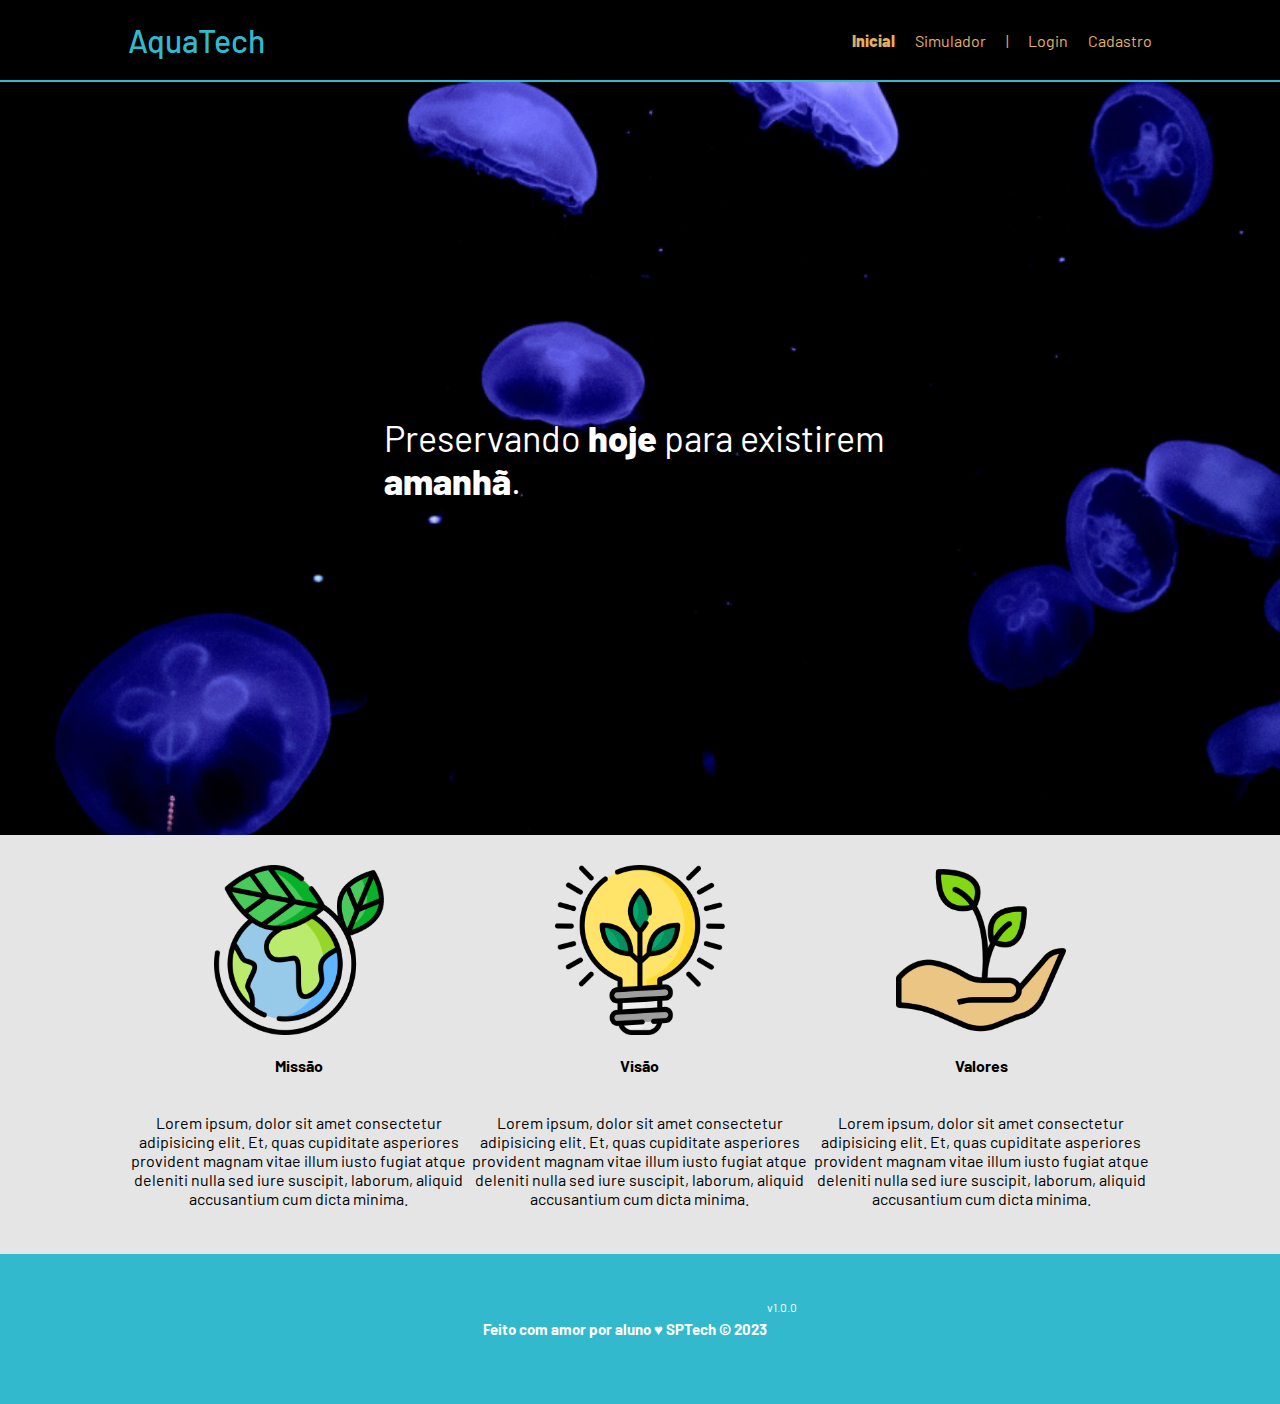
<file: public/index.html>
<!DOCTYPE html>
<html lang="en">

<head>
    <meta charset="UTF-8">
    <meta http-equiv="X-UA-Compatible" content="IE=edge">
    <meta name="viewport" content="width=device-width, initial-scale=1.0">

    <title>AquaTech | Página Inicial</title>

    <script src="./js/sessao.js"></script>

    <link rel="stylesheet" href="./css/estilo.css">
    <link rel="icon" href="./assets/icon/favicon2.ico">
    <link rel="preconnect" href="https://fonts.gstatic.com">
</head>

<body>
    <div class="header">
      <div class="container">
        <h1 class="titulo">AquaTech</h1>
        <ul class="navbar">
          <li class="agora">
            <a href="#">Inicial</a>
          </li>
          <li>
            <a href="simulador.html">Simulador</a>
          </li>
          <li>|</li>
          <li>
            <a href="login.html">Login</a>
          </li>
          <li>
            <a href="cadastro.html">Cadastro</a>
          </li>
        </ul>
      </div>
    </div>
  
    <div class="banner">
      <div class="container">
        <p>Preservando <span>hoje</span> para existirem <span>amanhã</span>.</p>
      </div>
    </div>
  
    <div class="social">
      <div class="container">
        <div class="boxes">
          <div class="box">
            <img src="assets/imgs/planet-earth_color.png">
            <h4>Missão</h4>
            <p>Lorem ipsum, dolor sit amet consectetur adipisicing elit. Et, quas cupiditate asperiores provident magnam
              vitae illum iusto fugiat atque deleniti nulla sed iure suscipit, laborum, aliquid accusantium cum dicta
              minima.</p>
          </div>
          <div class="box">
            <img src="assets/imgs/lightbulb_color.png">
            <h4>Visão</h4>
            <p>Lorem ipsum, dolor sit amet consectetur adipisicing elit. Et, quas cupiditate asperiores provident magnam
              vitae illum iusto fugiat atque deleniti nulla sed iure suscipit, laborum, aliquid accusantium cum dicta
              minima.</p>
          </div>
          <div class="box">
            <img src="assets/imgs/growth_color.png">
            <h4>Valores</h4>
            <p>Lorem ipsum, dolor sit amet consectetur adipisicing elit. Et, quas cupiditate asperiores provident magnam
              vitae illum iusto fugiat atque deleniti nulla sed iure suscipit, laborum, aliquid accusantium cum dicta
              minima.</p>
          </div>
        </div>
      </div>
    </div>
  
    <div class="footer">
      <div class="container">
        <h4>Feito com amor por aluno &hearts; SPTech &copy; 2023</h4>
        <span class="version">v1.0.0</span>
      </div>
    </div>
  </body>

</html>
</file>
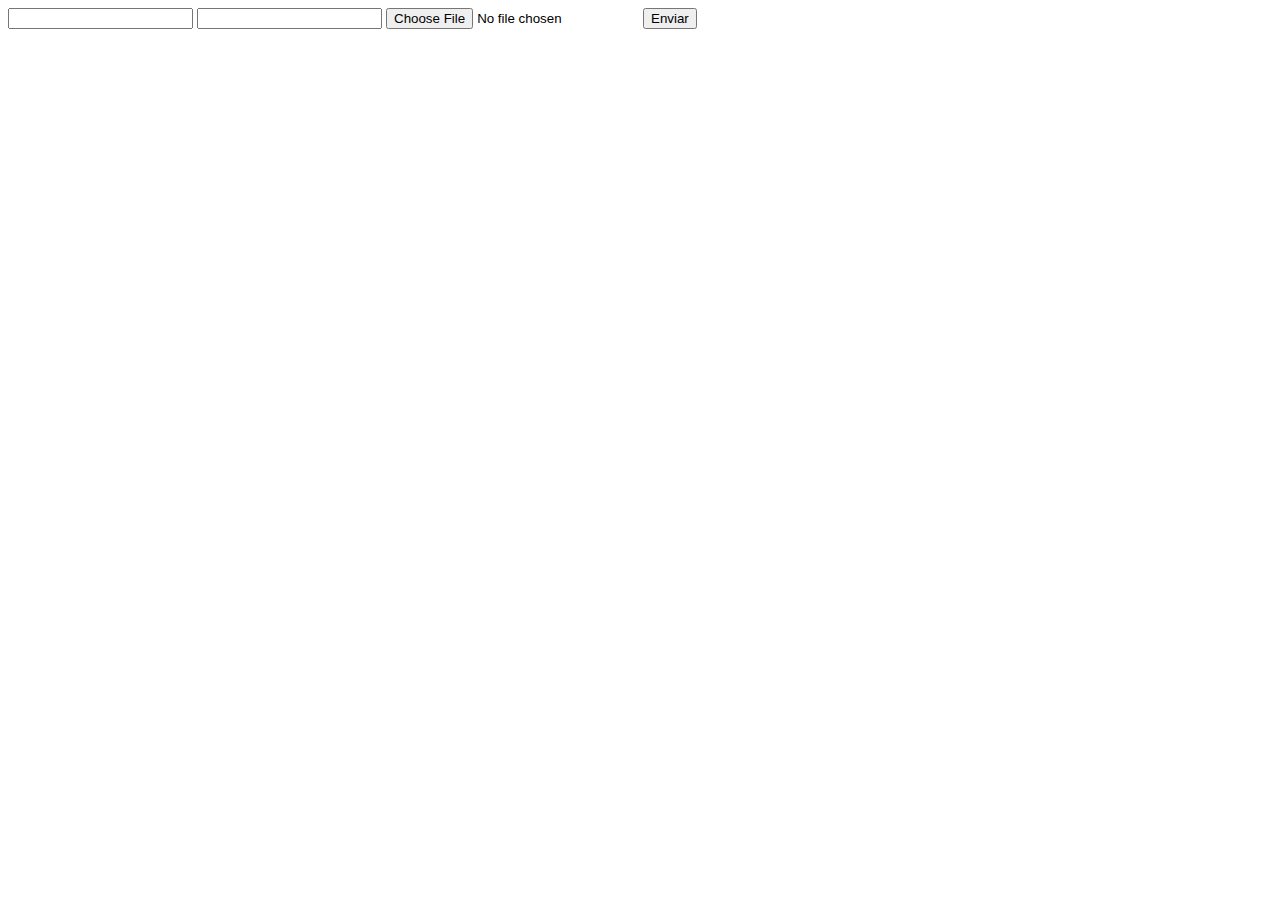
<file: DOCUMENTOS_DE_APOIO/exemplo_de_upload_de_arquivo/public/index.html>
<!DOCTYPE html>
<html lang="en">

<head>
  <meta charset="UTF-8">
  <meta http-equiv="X-UA-Compatible" content="IE=edge">
  <meta name="viewport" content="width=device-width, initial-scale=1.0">
  <title>Upload</title>
</head>

<body>

  <div>
    <input name="nome" id="nome" type="text" />
    <input name="email" id="email" type="url" />
    <input name="foto" id="foto" type="file" />
    <button onclick="enviar()">Enviar</button>
  </div>

  <div id="container"></div>
</body>

</html>

<script>
  function enviar() {
    const formData = new FormData();
    formData.append('foto', foto.files[0])
    formData.append('nome', nome.value)
    formData.append('email', email.value)

    fetch("/usuarios/cadastro", {
      method: "POST",
      body: formData
    })
      .then(res => {
        window.location = "./perfil.html"
      })
      .catch(err => {
        console.log(err);
      })
  }
</script>
</file>
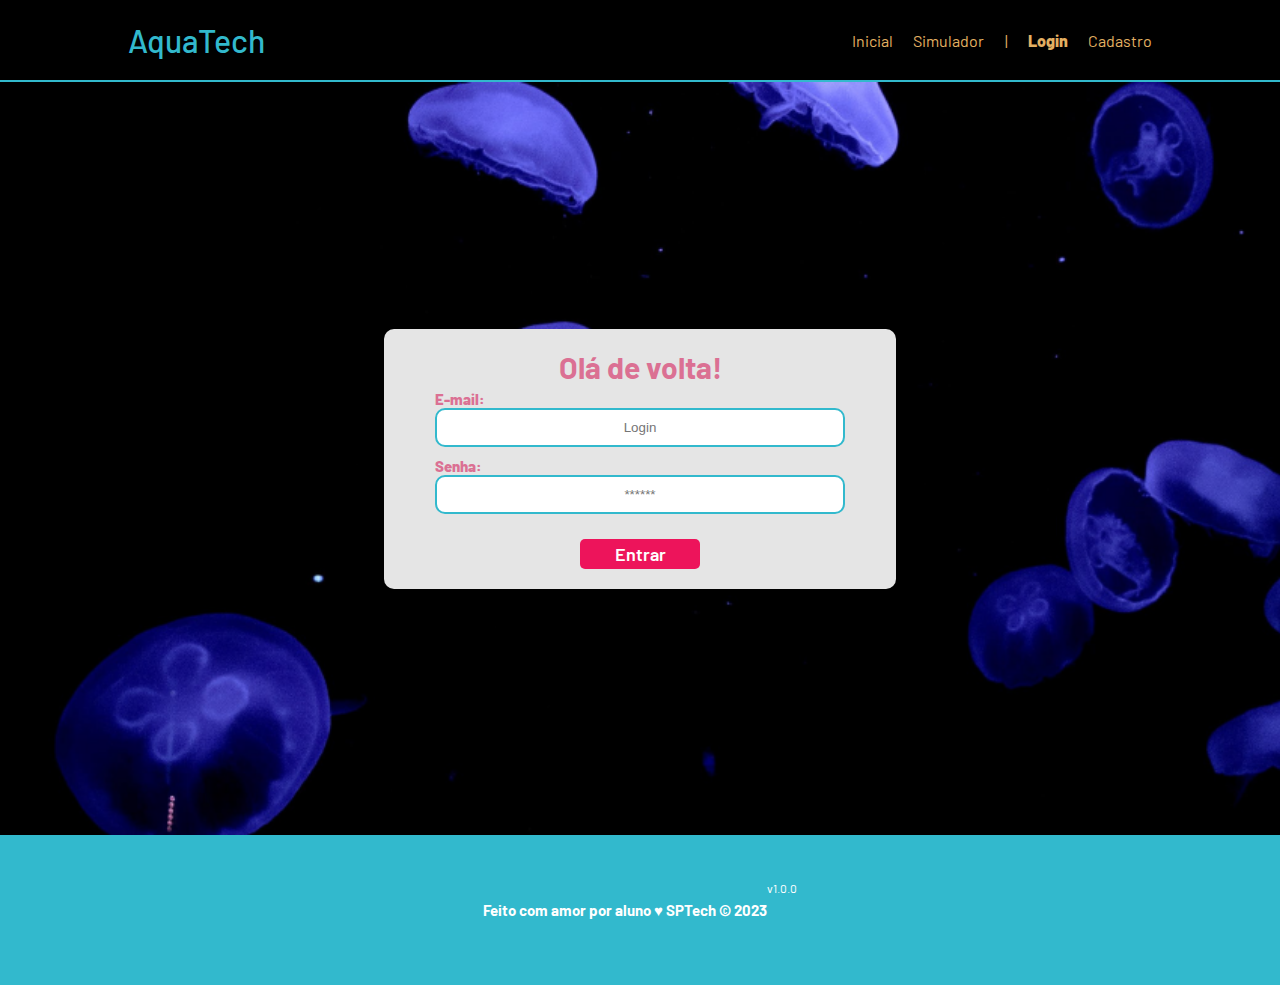
<file: public/login.html>
<!DOCTYPE html>
<html lang="pt-br">

<head>
    <meta charset="UTF-8">
    <meta http-equiv="X-UA-Compatible" content="IE=edge">
    <meta name="viewport" content="width=device-width, initial-scale=1.0">

    <title>AquaTech | Login</title>

    <script src="./js/sessao.js"></script>

    <link rel="stylesheet" href="./css/estilo.css">
    <link rel="icon" href="./assets/icon/favicon2.ico">
    <link rel="preconnect" href="https://fonts.gstatic.com">
</head>

<body>

    <!--Header-->

    <div class="header">
        <div class="container">
            <h1 class="titulo">AquaTech</h1>
            <ul class="navbar">
                <li>
                    <a href="index.html">Inicial</a>
                </li>
                <li>
                    <a href="simulador.html">Simulador</a>
                </li>
                <li>|</li>
                <li class="agora">
                    <a href="#">Login</a>
                </li>
                <li>
                    <a href="cadastro.html">Cadastro</a>
                </li>
            </ul>
        </div>
    </div>


    <div class="login">
        <div class="alerta_erro">
            <div class="card_erro" id="cardErro">
                <span id="mensagem_erro"></span>
            </div>
        </div>
        <div class="container">
            <div class="card card-login">
                <h2>Olá de volta!</h2>
                <div class="formulario">
                    <div class="campo">
                        <span>E-mail:</span>
                        <input id="email_input" type="text" placeholder="Login">
                    </div>
                    <div class="campo">
                        <span>Senha:</span>
                        <input id="senha_input" type="password" placeholder="******">
                    </div>
                    <button class="botao" onclick="entrar()">Entrar</button>
                </div>

                <div id="div_aguardar" class="loading-div">
                    <img src="./assets/circle-loading.gif" id="loading-gif">
                </div>

                <div id="div_erros_login"></div>
            </div>
        </div>
    </div>

    <!--footer inicio-->
    <div class="footer">
        <div class="container">
            <h4>Feito com amor por aluno &hearts; SPTech &copy; 2023</h4>
            <span class="version">v1.0.0</span>
        </div>
    </div>
    <!--footer fim-->

</body>

</html>

<script>


    function entrar() {
        aguardar();

        var emailVar = email_input.value;
        var senhaVar = senha_input.value;

        if (emailVar == "" || senhaVar == "") {
            cardErro.style.display = "block"
            mensagem_erro.innerHTML = "(Mensagem de erro para todos os campos em branco)";
            finalizarAguardar();
            return false;
        }
        else {
            setInterval(sumirMensagem, 5000)
        }

        console.log("FORM LOGIN: ", emailVar);
        console.log("FORM SENHA: ", senhaVar);

        fetch("/usuarios/autenticar", {
            method: "POST",
            headers: {
                "Content-Type": "application/json"
            },
            body: JSON.stringify({
                emailServer: emailVar,
                senhaServer: senhaVar
            })
        }).then(function (resposta) {
            console.log("ESTOU NO THEN DO entrar()!")

            if (resposta.ok) {
                console.log(resposta);

                resposta.json().then(json => {
                    console.log(json);
                    console.log(JSON.stringify(json));
                    sessionStorage.EMAIL_USUARIO = json.email;
                    sessionStorage.NOME_USUARIO = json.nome;
                    sessionStorage.ID_USUARIO = json.id;
                    sessionStorage.AQUARIOS = JSON.stringify(json.aquarios)

                    setTimeout(function () {
                        window.location = "./dashboard/cards.html";
                    }, 1000); // apenas para exibir o loading

                });

            } else {

                console.log("Houve um erro ao tentar realizar o login!");

                resposta.text().then(texto => {
                    console.error(texto);
                    finalizarAguardar(texto);
                });
            }

        }).catch(function (erro) {
            console.log(erro);
        })

        return false;
    }

    function sumirMensagem() {
        cardErro.style.display = "none"
    }

</script>
</file>
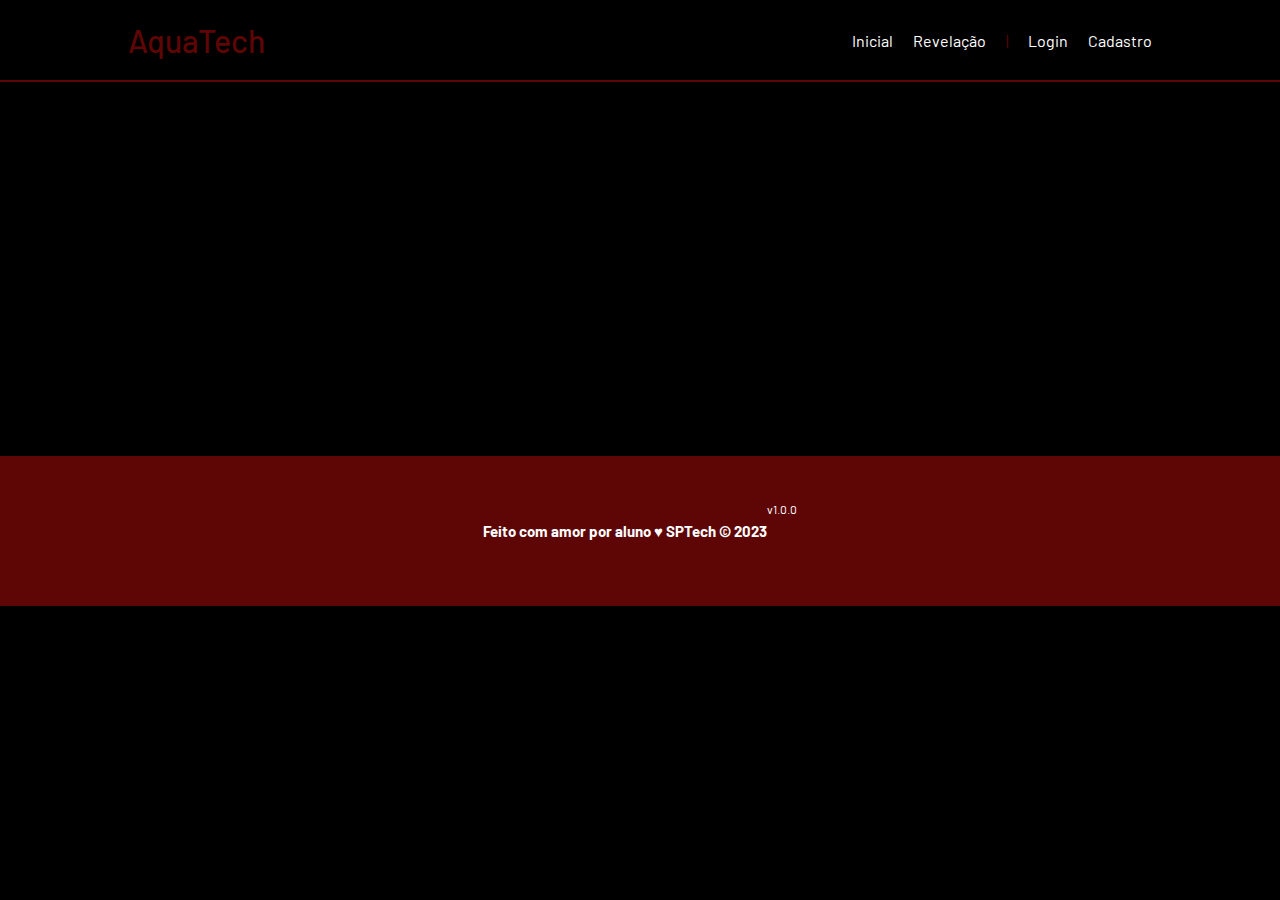
<file: public/revelacao.html>
<!DOCTYPE html>
<html lang="pt-br">

<head>
    <meta charset="UTF-8">
    <meta http-equiv="X-UA-Compatible" content="IE=edge">
    <meta name="viewport" content="width=device-width, initial-scale=1.0">

    <title>AquaTech | Revelação</title>

    <script src="./js/sessao.js"></script>

    <link rel="stylesheet" href="./css/revelacao.css">
    <link rel="icon" href="./assets/icon/ícone .png">
    <link rel="preconnect" href="https://fonts.gstatic.com">
</head>

<body>

    <!--header inicio-->
    <div class="header">
        <div class="container">
            <h1 class="titulo">AquaTech</h1>
            <ul class="navbar">
                <li>
                    <a href="./index.html">Inicial</a>
                </li>
                <li>
                    <a href="agora">Revelação</a>
                </li>
                <li>|</li>
                <li>
                    <a href="./login.html">Login</a>
                </li>
                <li>
                    <a href="./login.html">Cadastro</a>
                </li>
            </ul>
        </div>
    </div>


    <!-- simulador inicio -->
    <div class="simulador">
        <div class="container">
            <h2>Simulador</h2>
            <p>Lorem ipsum, dolor sit amet consectetur adipisicing elit. Accusantium tempora architecto sint fugit
                dolorum? Ipsum laborum magnam similique labore, voluptate amet reprehenderit rem ab blanditiis quisquam
                laboriosam eaque alias. Reiciendis. Lorem ipsum, dolor sit amet consectetur adipisicing elit.
                Accusantium tempora architecto sint fugit dolorum? Ipsum laborum magnam similique labore, voluptate amet
                reprehenderit rem ab blanditiis quisquam laboriosam eaque alias. Reiciendis.</p>
            <p>Lorem ipsum, dolor sit amet consectetur adipisicing elit. Accusantium tempora architecto sint fugit
                dolorum? Ipsum laborum magnam similique labore, voluptate amet reprehenderit rem ab blanditiis quisquam
                laboriosam eaque alias. Reiciendis. Lorem ipsum, dolor sit amet consectetur adipisicing elit.
                Accusantium tempora architecto sint fugit dolorum? Ipsum laborum magnam similique labore, voluptate amet
                reprehenderit rem ab blanditiis quisquam laboriosam eaque alias. Reiciendis.</p>
            <p>Lorem ipsum, dolor sit amet consectetur adipisicing elit. Accusantium tempora architecto sint fugit
                dolorum? Ipsum laborum magnam similique labore, voluptate amet reprehenderit rem ab blanditiis quisquam
                laboriosam eaque alias. Reiciendis. Lorem ipsum, dolor sit amet consectetur adipisicing elit.
                Accusantium tempora architecto sint fugit dolorum? Ipsum laborum magnam similique labore, voluptate amet
                reprehenderit rem ab blanditiis quisquam laboriosam eaque alias. Reiciendis.</p>
            <p>Lorem ipsum, dolor sit amet consectetur adipisicing elit. Accusantium tempora architecto sint fugit
                dolorum? Ipsum laborum magnam similique labore, voluptate amet reprehenderit rem ab blanditiis quisquam
                laboriosam eaque alias. Reiciendis. Lorem ipsum, dolor sit amet consectetur adipisicing elit.
                Accusantium tempora architecto sint fugit dolorum? Ipsum laborum magnam similique labore, voluptate amet
                reprehenderit rem ab blanditiis quisquam laboriosam eaque alias. Reiciendis.</p>

        </div>
    </div>
    <!-- simulador fim -->

    <!--footer inicio-->
    <div class="footer">
        <div class="container">
            <h4>Feito com amor por aluno &hearts; SPTech &copy; 2023</h4>
            <span class="version">v1.0.0</span>
        </div>
    </div>
    <!--footer fim-->


</body>

</html>
</file>
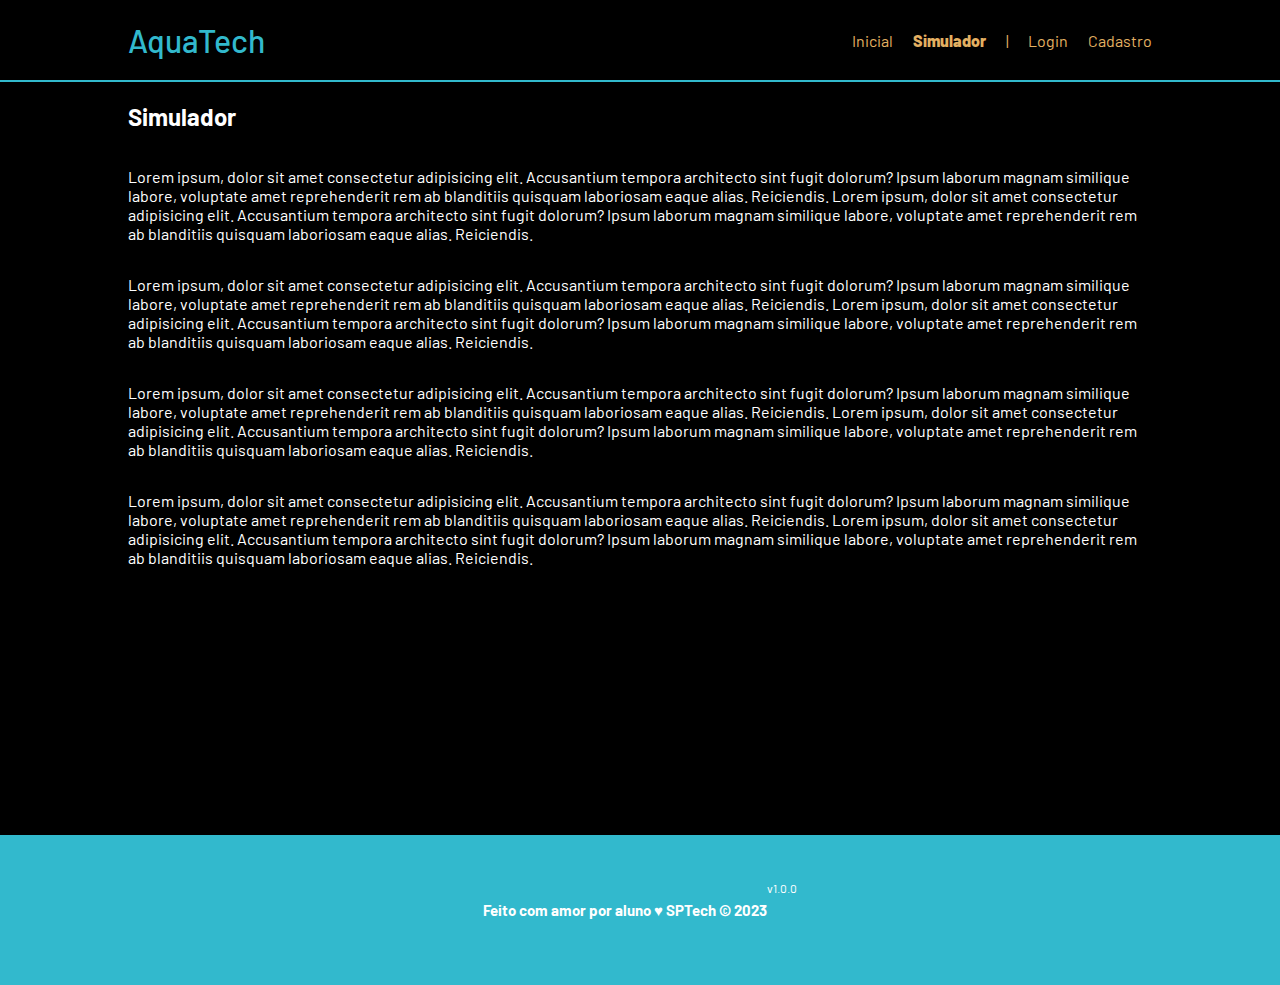
<file: public/simulador.html>
<!DOCTYPE html>
<html lang="pt-br">

<head>
    <meta charset="UTF-8">
    <meta http-equiv="X-UA-Compatible" content="IE=edge">
    <meta name="viewport" content="width=device-width, initial-scale=1.0">

    <title>AquaTech | Simulador</title>

    <script src="./js/sessao.js"></script>

    <link rel="stylesheet" href="./css/estilo.css">
    <link rel="icon" href="./assets/icon/favicon2.ico">
    <link rel="preconnect" href="https://fonts.gstatic.com">
</head>

<body>

    <!--header inicio-->
    <div class="header">
        <div class="container">
            <h1 class="titulo">AquaTech</h1>
            <ul class="navbar">
                <li>
                    <a href="./index.html">Inicial</a>
                </li>
                <li class="agora">Simulador</li>
                <li>|</li>
                <li>
                    <a href="./login.html">Login</a>
                </li>
                <li>
                    <a href="./login.html">Cadastro</a>
                </li>
            </ul>
        </div>
    </div>


    <!-- simulador inicio -->
    <div class="simulador">
        <div class="container">
            <h2>Simulador</h2>
            <p>Lorem ipsum, dolor sit amet consectetur adipisicing elit. Accusantium tempora architecto sint fugit
                dolorum? Ipsum laborum magnam similique labore, voluptate amet reprehenderit rem ab blanditiis quisquam
                laboriosam eaque alias. Reiciendis. Lorem ipsum, dolor sit amet consectetur adipisicing elit.
                Accusantium tempora architecto sint fugit dolorum? Ipsum laborum magnam similique labore, voluptate amet
                reprehenderit rem ab blanditiis quisquam laboriosam eaque alias. Reiciendis.</p>
            <p>Lorem ipsum, dolor sit amet consectetur adipisicing elit. Accusantium tempora architecto sint fugit
                dolorum? Ipsum laborum magnam similique labore, voluptate amet reprehenderit rem ab blanditiis quisquam
                laboriosam eaque alias. Reiciendis. Lorem ipsum, dolor sit amet consectetur adipisicing elit.
                Accusantium tempora architecto sint fugit dolorum? Ipsum laborum magnam similique labore, voluptate amet
                reprehenderit rem ab blanditiis quisquam laboriosam eaque alias. Reiciendis.</p>
            <p>Lorem ipsum, dolor sit amet consectetur adipisicing elit. Accusantium tempora architecto sint fugit
                dolorum? Ipsum laborum magnam similique labore, voluptate amet reprehenderit rem ab blanditiis quisquam
                laboriosam eaque alias. Reiciendis. Lorem ipsum, dolor sit amet consectetur adipisicing elit.
                Accusantium tempora architecto sint fugit dolorum? Ipsum laborum magnam similique labore, voluptate amet
                reprehenderit rem ab blanditiis quisquam laboriosam eaque alias. Reiciendis.</p>
            <p>Lorem ipsum, dolor sit amet consectetur adipisicing elit. Accusantium tempora architecto sint fugit
                dolorum? Ipsum laborum magnam similique labore, voluptate amet reprehenderit rem ab blanditiis quisquam
                laboriosam eaque alias. Reiciendis. Lorem ipsum, dolor sit amet consectetur adipisicing elit.
                Accusantium tempora architecto sint fugit dolorum? Ipsum laborum magnam similique labore, voluptate amet
                reprehenderit rem ab blanditiis quisquam laboriosam eaque alias. Reiciendis.</p>

        </div>
    </div>
    <!-- simulador fim -->

    <!--footer inicio-->
    <div class="footer">
        <div class="container">
            <h4>Feito com amor por aluno &hearts; SPTech &copy; 2023</h4>
            <span class="version">v1.0.0</span>
        </div>
    </div>
    <!--footer fim-->


</body>

</html>
</file>
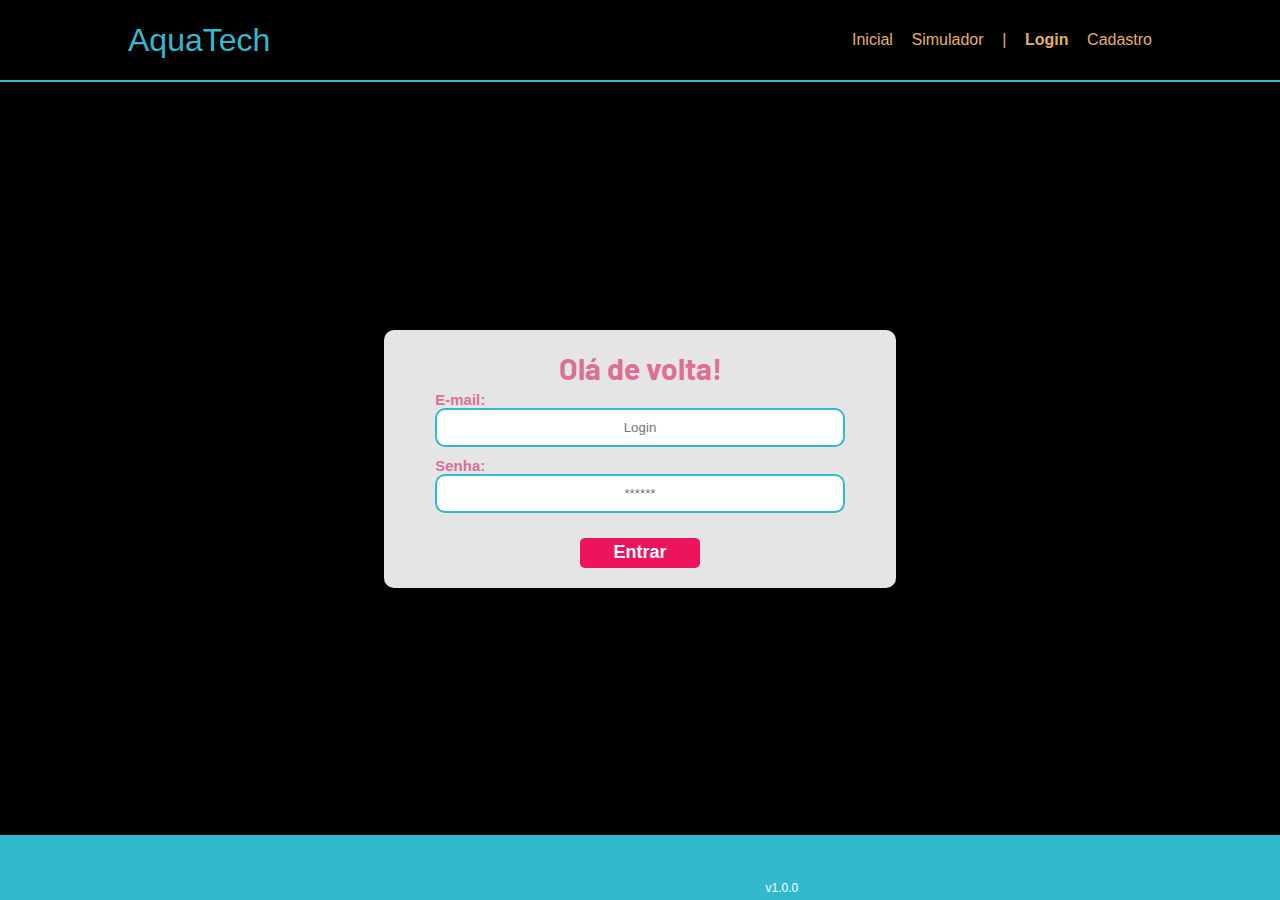
<file: public/dashboard/cards.html>
<!DOCTYPE html>
<html lang="pt-br">

<head>
    <link rel="shortcut icon" href="../assets/icon/favicon2.ico" type="image/x-icon">
    <meta charset="UTF-8">
    <meta http-equiv="X-UA-Compatible" content="IE=edge">
    <meta name="viewport" content="width=device-width, initial-scale=1.0">
    <title>AquaTech | Tempo Real</title>


    <link rel="stylesheet" href="./../css/dashboards.css">
    <link rel="stylesheet" href="./../css/estilo.css" />

    <script src="../js/sessao.js"></script>
    <script src="../js/alerta.js"></script>
    <link rel="preconnect" href="https://fonts.gstatic.com">
    <link
        href="https://fonts.googleapis.com/css2?family=Exo+2:ital,wght@0,100;0,200;0,300;0,400;0,500;0,600;0,700;0,800;0,900;1,100;1,200;1,300;1,400;1,500;1,600;1,700;1,800;1,900&display=swap"
        rel="stylesheet">
</head>

<body onload="validarSessao(), exibirAquarios(),  atualizacaoPeriodica()">

    <div class="janela">

        <div class="header-left dash-header">

            <h1>AquaTech</h1>

            <div class="hello">
                <h3>Olá, <span id="b_usuario">usuário</span>!</h3>
            </div>

            <div class="btn-nav">
                <h3>Aquários</h3>
            </div>

            <div class="btn-nav-white">
                <a href="./dashboard.html">
                    <h3>Gráficos</h3>
                </a>
            </div>

            <div class="btn-nav-white">
                <a href="./mural.html">
                    <h3>Mural de Avisos</h3>
                </a>
            </div>

            <div class="btn-logout" onclick="limparSessao()">
                <h3>Sair</h3>
            </div>

        </div>

        <div class="dash">
            <div id="alerta">
            </div>
            <div class="area-parametros-alerta">
                <p class="titulo-legenda">
                    Legenda - Parâmetros para Alertas
                </p>
                <div class="parametros-alerta">
                    <div class="item-regua perigo-frio">
                        <p>Perigo</p>
                        <p>&lt;=5°C</p>
                    </div>
                    <div class="item-regua alerta-frio">
                        <p>Alerta</p>
                        <p>&lt;=10°C</p>
                    </div>
                    <div class="item-regua ideal">
                        <p>Ideal</p>
                        <p>20°C</p>
                    </div>
                    <div class="item-regua alerta-quente">
                        <p>Alerta</p>
                        <p>&gt;=22°C</p>
                    </div>
                    <div class="item-regua perigo-quente">
                        <p>Perigo</p>
                        <p>&gt;=23°C</p>
                    </div>
                </div>
            </div>

            <div class="cards" id="cardAquarios">

            </div>

        </div>

    </div>

</body>

<script>

    function exibirAquarios() {
        JSON.parse(sessionStorage.AQUARIOS).forEach(item => {
            document.getElementById("cardAquarios").innerHTML += `
                    <div class="card-aquario">
                        <div class="title-aquario">
                            <h1>${item.descricao}</h1>
                        </div>
                        <div class="desc-aquario">
                        <div class="temperatura">
                            <p id="temp_aquario_${item.id}">-°C</p>
                        </div>
                        <div class="cor-alerta" id="card_${item.id}"></div>
                    </div>
                    </div>
                    `
        });
    }

</script>

</html>
</file>
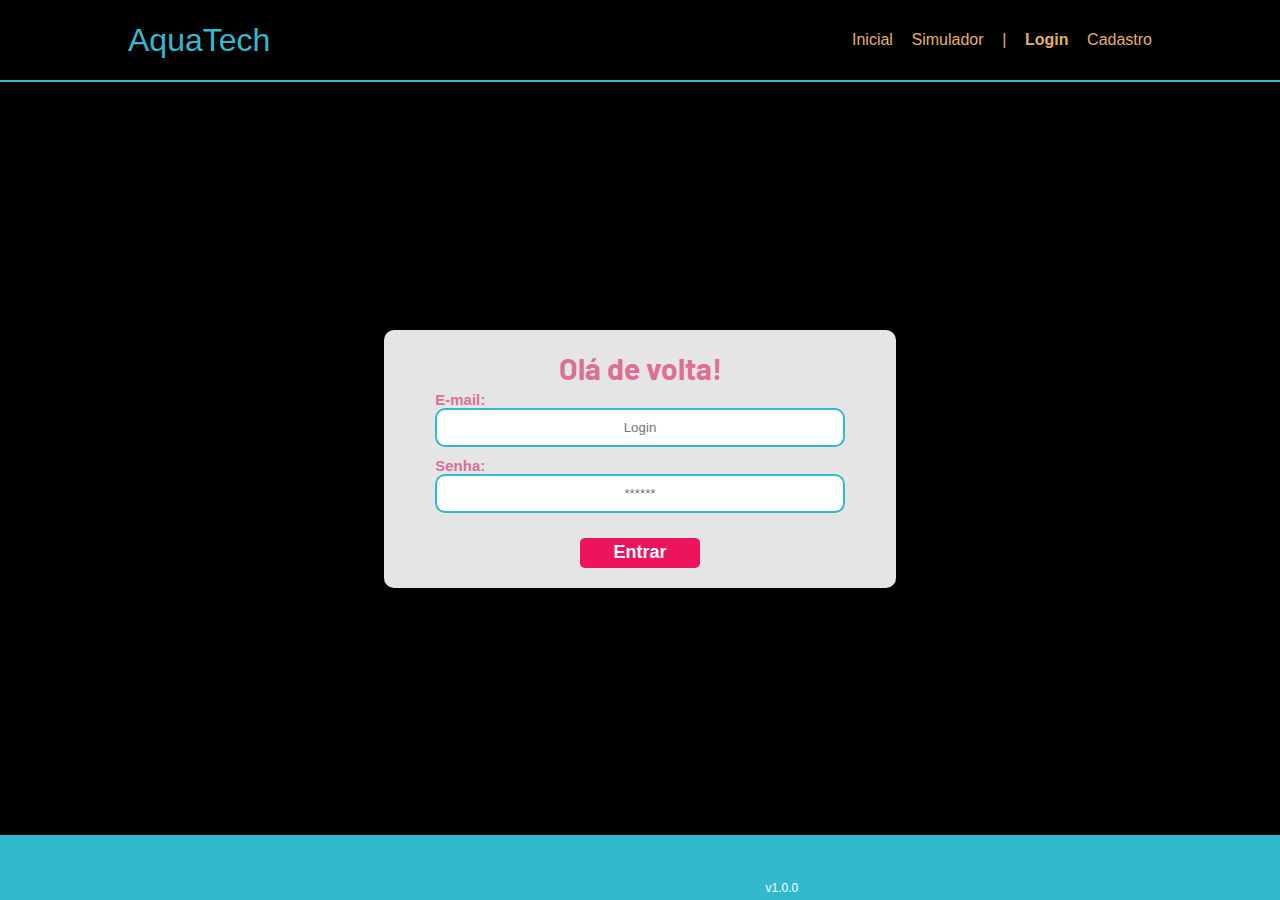
<file: public/dashboard/edicao-aviso.html>
<!DOCTYPE html>
<html lang="pt-br">

<head>
    <link rel="shortcut icon" href="../assets/icon/favicon2.ico" type="image/x-icon">
    <meta charset="UTF-8">
    <meta http-equiv="X-UA-Compatible" content="IE=edge">
    <meta name="viewport" content="width=device-width, initial-scale=1.0">
    <title>AquaTech | Página Inicial</title>

    
    <link rel="stylesheet" href="./../css/dashboards.css">
    <link rel="stylesheet" href="./../css/estilo.css" />
    <script src="../js/sessao.js"></script>

    <link rel="preconnect" href="https://fonts.gstatic.com">
    <link
        href="https://fonts.googleapis.com/css2?family=Exo+2:ital,wght@0,100;0,200;0,300;0,400;0,500;0,600;0,700;0,800;0,900;1,100;1,200;1,300;1,400;1,500;1,600;1,700;1,800;1,900&display=swap"
        rel="stylesheet">
</head>

<body onload="validarSessao(), listarInfosDeUm()" style="background-color: #161618;">
    <!-- <body onload="validarSessao()"> -->

    <div class="janela">


        <div class="header-left">

            <h1>AquaTech</h1>

            <div class="hello">
                <h3>Olá, <span id="b_usuario">usuário</span>!</h3>
            </div>

            <div class="btn-nav-white">
                <a href="cards.html">
                    <h3>Aquários</h3>
                </a>
            </div>

            <div class="btn-nav-white">
                <a href="./dashboard.html">
                    <h3>Gráficos</h3>
                </a>
            </div>

            <div class="btn-nav-white">
                <a href="./mural.html">
                    <h3>Mural de Avisos</h3>
                </a>
            </div>

            <div class="btn-logout" onclick="limparSessao()">
                <h3>Sair</h3>
            </div>

        </div>

        <div class="dash-right">

            <div class="avisos">
                <div class="container">
                    <h1>Editar um aviso</h1>
                    <div class="div-form">
                        <label>
                            ID:
                            <br>
                            <input id="input_id" maxlength="100" type="text" style="color: rgb(196, 196, 196)" disabled>
                        </label>
                        <label>
                            Autor:
                            <br>
                            <input id="input_nome" maxlength="100" type="text" style="color: rgb(196, 196, 196)"
                                disabled>
                        </label>
                        <label>
                            Título:
                            <br>
                            <input id="input_titulo" maxlength="100" type="text" style="color: rgb(196, 196, 196)"
                                disabled>
                        </label>
                        <br>
                        <label>
                            Descrição (máximo de 250 caracteres):
                            <br>
                            <textarea id="textarea_descricao" maxlength="250" rows="5"></textarea>
                        </label>
                        <br>
                        <button onclick="editar()">Editar</button>
                    </div>

                </div>
            </div>
        </div>
    </div>
</body>

</html>

<script>
    function listarInfosDeUm() {
        console.log("Criar função de trazer informações de post escolhido");
    }

    function editar() {
        fetch(`/avisos/editar/${sessionStorage.getItem("ID_POSTAGEM_EDITANDO")}`, {
            method: "PUT",
            headers: {
                "Content-Type": "application/json"
            },
            body: JSON.stringify({
                descricao: textarea_descricao.value
            })
        }).then(function (resposta) {

            if (resposta.ok) {
                window.alert("Post atualizado com sucesso pelo usuario de email: " + sessionStorage.getItem("EMAIL_USUARIO") + "!");
                window.location = "/dashboard/mural.html"
            } else if (resposta.status == 404) {
                window.alert("Deu 404!");
            } else {
                throw ("Houve um erro ao tentar realizar a postagem! Código da resposta: " + resposta.status);
            }
        }).catch(function (resposta) {
            console.log(`#ERRO: ${resposta}`);
        });
    }

</script>
</file>
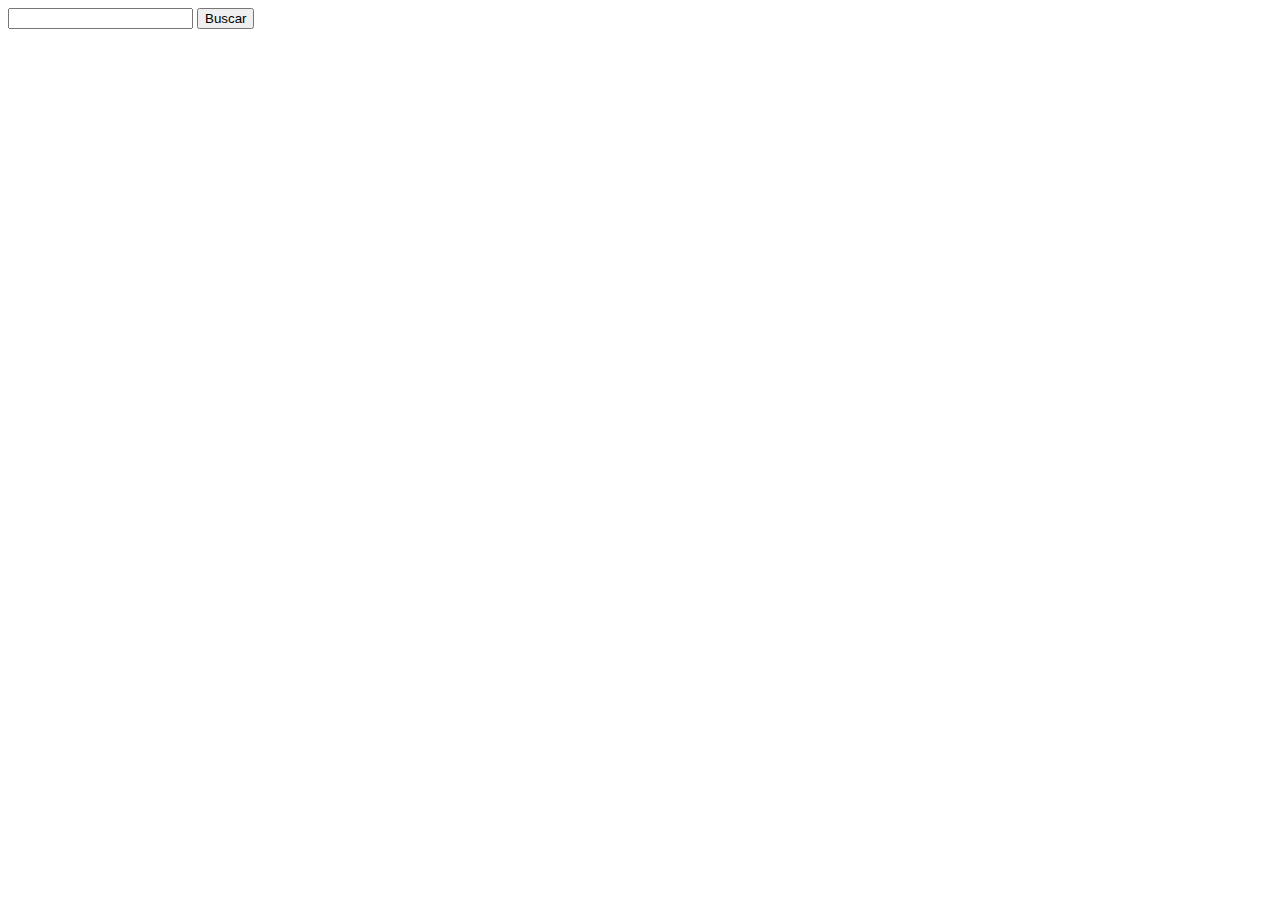
<file: DOCUMENTOS_DE_APOIO/exemplo_de_upload_de_arquivo/public/perfil.html>
<!DOCTYPE html>
<html lang="en">

<head>
  <meta charset="UTF-8">
  <meta http-equiv="X-UA-Compatible" content="IE=edge">
  <meta name="viewport" content="width=device-width, initial-scale=1.0">
  <title>Document</title>
</head>

<body>
  <input type="number" id="buscaInput">
  <button onclick="buscarPeloId()">Buscar</button>
  <div id="container">

  </div>
</body>

</html>

<script>
  function buscarPeloId() {
    fetch(`/usuarios/${buscaInput.value}`, {
      method: "GET"
    })
      .then(res => {
        res.json().then(json => {
          const usuario = json[0];
          container.innerHTML = `<div>
    <h1>${usuario.nome} - ${usuario.email}</h1>
    <img src='assets/${usuario.imagem_perfil}' alt="imagem de usuario">
  </div>`
        })
      })
      .catch(err => {
        console.log(err);
      })
  }
</script>
</file>
<file: public/css/estilo.css>
@import url('https://fonts.googleapis.com/css2?family=Barlow:ital,wght@0,100;0,200;0,300;0,400;0,500;0,600;0,700;0,800;0,900;1,100;1,200;1,300;1,400;1,500;1,600;1,700;1,800;1,900&display=swap');

body {
  margin: 0;
  padding: 0;
  font-family: 'Barlow', 'Segoe UI', 'Segoe UI', Tahoma, Geneva, Verdana, sans-serif;
  background-color: black;
}

:root {
  --tamanho-header: 80px;
  --tamanho-banner: calc(100vh - var(--tamanho-header) - var(--tamanho-footer) - 2px);
  --tamanho-simulador: calc(100vh - var(--tamanho-header) - var(--tamanho-footer) - 2px);
  --tamanho-login: calc(100vh - var(--tamanho-header) - var(--tamanho-footer) - 2px);
  --tamanho-footer: 65px;
}

.container {
  display: flex;
  width: 80%;
  margin: auto;
}

.header {
  height: var(--tamanho-header);
  border-bottom: 2px solid #32b9cd;
}

.header .container {
  justify-content: space-between;
  align-items: center;
  height: 100%;
}

.header a {
  text-decoration: none;
  color: #e3b062;
}

.agora {
  font-weight: 800;
}

.navbar {
  width: 300px;
  display: flex;
  align-items: center;
  justify-content: space-between;
  list-style: none;
  color: #e3b062;
}

.titulo {
  color: #32b9cd;
  width: fit-content;
  font-weight: 500;
}

.header h1 {
  margin: 0;
}

/* BANNER */

.banner {
  height: var(--tamanho-banner);
  color: white;
  background-image: url('../assets/imgs/bg-jelly-fish-para-home.png');
  background-size: cover;
}

.banner .container {
  justify-content: center;
  align-items: center;
  height: 100%;
}

.banner .container p {
  width: 50%;
  margin: 0;
  padding: 0;
  font-size: 36px;
}

.banner .container span {
  font-weight: 800;
}

/* MISSÃO VISÃO VALORES */

.social {
  background-color: #e5e5e5;
  display: flex;
}

.social .container {
  justify-content: center;
}

.box img {
  width: 170px;
}

.social .container .boxes {
  display: flex;
  justify-content: space-between;
  width: 100%;
  padding: 30px 0;
}

.social p {
  text-align: center;
}

.box {
  display: flex;
  flex-direction: column;
  align-items: center;
}

/* FOOTER */

.footer {
  background-color: #32b9cd;
  height: 150px;
  color: #fff;
  display: flex;
  font-size: 15px;
}

.footer .container {
  justify-content: center;
  text-align: center;
}

.footer .container .version {
  font-size: 12px;
}

/* LOGIN */

.login {
  height: var(--tamanho-login);
  background-image: url('../assets/imgs/bg-jelly-fish-para-home.png');
  background-size: cover;
}

.login .container {
  justify-content: center;
  align-items: center;
  height: 100%;
}

.card {
  width: 50%;
  background-color: #e5e5e5;
  border-radius: 10px;
  display: flex;
  align-items: center;
  justify-content: space-evenly;
  color: palevioletred;
  flex-direction: column;
  height: fit-content;
  padding: 20px 0;
}

.card h2 {
  margin: 0;
  font-size: 30px;
}

.formulario {
  display: flex;
  height: 90%;
  width: 80%;
  justify-content: space-around;
  flex-direction: column;
}

.formulario span {
  font-size: 15px;
  font-weight: 800;
}

.formulario input {
  border: 2px solid #32b9cd;
  text-align: center;
  border-radius: 10px;
  margin: 0;
}

.formulario select {
  border: 2px solid #32b9cd;
  background-color: white;
  color: gray;
  height: 36px;
  text-align: center;
  border-radius: 10px;
  margin: 0;
}

.campo {
  display: flex;
  flex-direction: column;
  justify-content: start;
  padding: 5px 0;
}

.botao {
  cursor: pointer;
  font-family: "Barlow", sans-serif;
  border: 0;
  border-radius: 5px;
  font-weight: 600;
  font-size: 18px;
  color: #fff;
  background-color: #ED145B;
  width: 120px;
  height: 30px;
  align-self: center;
  margin-top: 20px;
}

.loading-div {
  width: 50px;
  display: none;
}

.loading-div img {
  height: 50px;
  width: 50px;
}

#div_erros_login {
  display: none
}

/* FORMULARIO */

.alerta_erro{
  display: flex;
  justify-content: flex-end;
}

.card_erro {
  display: none;
  background-color: #fff;
  color: black;
  width: 230px;
  position: fixed;
  border-radius: 4px;
  border: #ED145B 3px solid;
  padding: 10px;
  margin-right: 10%;
}

.card_erro #mensagem_erro{
  font-weight: 500;
  font-size: 20px;
}

.formulario .tipo_campo {
  font-size: 20px;
  font-weight: 600 !important;
}

.formulario {
  display: flex;
  flex-direction: column;
}

input {
  margin-bottom: 10px;
  border: 2px solid #32b9cd;
  padding: 10px;
  text-align: center;
  border-radius: 10px;
}

.btn {
  font-family: "Barlow", sans-serif;
  border: 0;
  border-radius: 5px;
  font-weight: 600;
  font-size: 18px;
  padding: 10px 15px;
  color: white;
  background-color: #ED145B;
  width: 120px;
  align-self: center;
  margin-top: 5px;
}

.loading-div {
  width: 50px;
  margin: auto;
  display: none;
}

.loading-div img {
  height: 50px;
  width: 50px;
}

/* SIMULADOR */

.simulador {
  color: white;
}

.simulador .container {
  flex-direction: column;
  overflow: scroll; 
  height: var(--tamanho-simulador);
}

/* ALERTA */

#alerta {
  position: absolute;
  right: 0;
  bottom: 0;
}

.mensagem-alarme {
  background-color: white;
  border-radius: 5px;
  width: 300px;
  height: 80px;
  margin: 10px;
  padding: 10px 0;
  display: flex;
  justify-content: space-evenly;
  align-items: center;
}

.mensagem-alarme h3 {
  font-size: 14px;
  margin: 0;
}

.mensagem-alarme .informacao {
  width: 66%;
}

.alarme-sino {
  width: 48px;
  height: 48px;
  animation-name: bell;
  animation-duration: 4s;
  background-image: url('https://cdn-icons-png.flaticon.com/512/1157/1157000.png');
  background-size: cover;
  animation-iteration-count: infinite;
}

@keyframes bell {
  0%   {transform: rotate(25deg)}
  25%  {transform: rotate(-25deg)}
  50%  {transform: rotate(25deg)}
  75%  {transform: rotate(-25deg)}
  100% {transform: rotate(25deg)}
}
</file>
<file: public/css/revelacao.css>
@import url('https://fonts.googleapis.com/css2?family=Barlow:ital,wght@0,100;0,200;0,300;0,400;0,500;0,600;0,700;0,800;0,900;1,100;1,200;1,300;1,400;1,500;1,600;1,700;1,800;1,900&display=swap');

body {
  margin: 0;
  padding: 0;
  font-family: 'Barlow', 'Segoe UI', 'Segoe UI', Tahoma, Geneva, Verdana, sans-serif;
  background-color: black;
}

:root {
  --tamanho-header: 80px;
  --tamanho-banner: calc(100vh - var(--tamanho-header) - var(--tamanho-footer) - 2px);
  --tamanho-simulador: calc(100vh - var(--tamanho-header) - var(--tamanho-footer) - 2px);
  --tamanho-login: calc(100vh - var(--tamanho-header) - var(--tamanho-footer) - 2px);
  --tamanho-footer: 65px;
}

.container {
  display: flex;
  width: 80%;
  margin: auto;
}

.header {
  height: var(--tamanho-header);
  border-bottom: 2px solid #5e0606;
}

.header .container {
  justify-content: space-between;
  align-items: center;
  height: 100%;
}

.header a {
  text-decoration: none;
  color: white;
}

.agora {
  font-weight: 800;
}

.navbar {
  width: 300px;
  display: flex;
  align-items: center;
  justify-content: space-between;
  list-style: none;
  color: #5e0606;
}

.titulo {
  color: #5e0606;
  width: fit-content;
  font-weight: 500;
}

.header h1 {
  margin: 0;
}

/* FOOTER */

.footer {
  background-color: #5e0606;
  height: 150px;
  color: #fff;
  display: flex;
  font-size: 15px;
}

.footer .container {
  justify-content: center;
  text-align: center;
}

.footer .container .version {
  font-size: 12px;
}

/* SIMULADOR */

.revelacao h2{
    display: flex; 
    height: 10px;
    color: white;
}

.revelacao .container {
    display: flex;
    flex-direction: column;
    height: var(--tamanho-simulador);
    color: white;
    height: 1600px;
}
</file>
<file: public/css/dashboards.css>
/* pagina mural */

@import url('https://fonts.googleapis.com/css2?family=Barlow:ital,wght@0,100;0,200;0,300;0,400;0,500;0,600;0,700;0,800;0,900;1,100;1,200;1,300;1,400;1,500;1,600;1,700;1,800;1,900&display=swap');

body {
  margin: 0;
  padding: 0;
  font-family: 'Barlow', 'Segoe UI', 'Segoe UI', Tahoma, Geneva, Verdana, sans-serif;
}

.label-captura {
  display: flex;
  justify-content: center;
}

.dash-right .avisos {
  width: 100%;
  color: rgb(216, 216, 216);
  font-family: 'Barlow', 'Segoe UI', 'Segoe UI', Tahoma, Geneva, Verdana, sans-serif;
}

.dash-right .avisos .container {
  display: flex;
  flex-direction: column;
  align-items: center;
}

.dash-right .avisos .container .div-form {
  width: 95%;
}

.dash-right .avisos .container .div-form #form_postagem {
  width: 95%;
}

.dash-right .avisos .div-form label {
  width: 95%;
}

.dash-right .avisos .div-form input {
  width: 95%;
  border-radius: 5px;
}

.dash-right .avisos .div-form textarea {
  width: 95%;
  border: 3px solid #e6005a;
  background-color: white;
  border-radius: 5px;
}

.dash-right .avisos .div-form button {
  cursor: pointer;
  font-family: 'Barlow', 'Segoe UI', 'Segoe UI', Tahoma, Geneva, Verdana, sans-serif;
  border: 0;
  border-radius: 5px;
  font-weight: 600;
  font-size: 18px;
  padding: 10px 15px;
  color: white;
  background-color: #e6005a;
  width: 120px;
}

.publicacao-btn-editar {
  cursor: pointer;
  font-family: 'Barlow', 'Segoe UI', 'Segoe UI', Tahoma, Geneva, Verdana, sans-serif;
  border: 0;
  border-radius: 5px;
  font-weight: 600;
  font-size: 14px;
  padding: 5px 8px;
  color: white;
  background-color: #e6005a;
  width: 80px;
}

.publicacao {
  display: flex;
  flex-wrap: wrap;
  align-content: stretch;
  flex-direction: column;
  justify-content: center;
  align-items: stretch;
  border-bottom: 3px solid #e6005a;
  padding: 20px;
}

.publicacao>*:not(:last-child) {
  padding: 0 0 10px 0;
}

.div-results {
  width: 100%;
}

.div-results .feed-container {
  background-color: #212124;
  border-radius: 5px;
  margin-bottom: 80px;
}

.div-buttons {
  display: flex;
  justify-content: flex-end;
}

.div-buttons>* {
  margin-left: 30px;
}

/* pagina graficos */

.dash-header {
  background-color: #212124;
}

.dash {
  width: 80%;
  position: relative;
  top: 0;
  left: 20%;
  background-color: #161618;
  height: 100vh;
  overflow: auto;
}

.area-parametros-alerta {
  /* border: 2px solid pink; */
  display: flex;
  flex-direction: column;
  width: 70%;
  margin: auto;
  margin-top: 10px;
  background-color: #212124;
}

.area-parametros-alerta .titulo-legenda {
  color: white;
  font-weight: 600;
  width: fit-content;
  margin: 10px 20px;
}

.parametros-alerta {
  display: flex;
  width: 100%;
}

.item-regua {
  width: 20%;
  text-align: center;
  height: 80px;
  display: flex;
  flex-direction: column;
  justify-content: center;
  align-self: center;
}

.item-regua p {
  margin: 0;
  font-weight: 500;
}

.item-regua p:nth-child(2) {
  font-weight: 800;
}

.perigo-frio {
  background-color: #5c6bc0;
}

.perigo-quente {
  background-color: #ff7043;
}

.alerta-frio {
  background-color: #42a5f5;
}

.alerta-quente {
  background-color: #ffee58;
}

.ideal {
  background-color: #9ccc65;
}

.cards {
  display: flex;
  flex-wrap: wrap;
  justify-content: center;
  height: 450px;
  width: 100%;
  align-items: center;
  color: white;
}

.card-aquario {
  margin: 2%;
  min-width: 40%;
  max-width: 50%;
  width: fit-content;
  flex-wrap: wrap;
  display: flex;
  /* text-align: center; */
  height: 180px;
  /* justify-content: right; */
  background-color: #212124;
  font-size: 20px;
}

.card-aquario h1 {
  width: fit-content;
}

.card-aquario p {
  margin: 0;
  font-size: 50px;
  font-weight: lighter;
  text-align: left;
}

.desc-aquario {
  display: flex;
  flex-direction: row;
  align-items: center;
  width: 100%;
}

.desc-aquario .cor-alerta {
  width: 30px;
}

.title-aquario {
  width: 100%;
}


.cards h1 {
  font-size: 22px;
  border-bottom: solid white 1px;
  text-align: left;
  font-weight: lighter;
  margin: 20px;
}

.temperatura,
.umidade {
  margin: 5px;
  margin-left: 20px;
  width: 75%;
}

.cor-alerta {
  width: 13%;
  height: 30%;
  border-radius: 50%;
  display: inline-block;
}

.btns-dash {
  display: flex;
  align-items: center;
  justify-content: center;
  margin-top: 30px;
  flex-wrap: wrap;
  padding: 0 30% 0 30%;
}

.graph {
  width: 70%;
  margin: auto;
  padding-top: 10px;
}

.tituloGraficos {
  color: rgb(216, 216, 216);
  display: flex;
  justify-content: center;
}

.btn-chart {
  font-family: 'Barlow', 'Segoe UI', 'Segoe UI', Tahoma, Geneva, Verdana, sans-serif;
  border: 0;
  font-weight: 600;
  font-size: 18px;
  padding: 10px 15px;
  color: #e6005a;
  background-color: white;
  margin: 5px;
  border-radius: 3px;
  cursor: pointer
}

.btn-pink {
  color: white;
  background-color: #e6005a;
}

.btn-white {
  color: #e6005a;
  background-color: white;

}

.label-captura {
  height: 80px;
}

.display-none {
  display: none;
}

.display-flex {
  display: flex;
}

.display-block {
  display: block;
}

canvas {
  width: 100% !important;
  height: 100% !important;
}

/* PAGINA DOS GRÁFICOS 2023 */

.janela {
  display: flex;
  /* width: 100vw; */
}

.header-left a {
  text-decoration: none;
  color: white;
}

.header-left {
  position: fixed;
  top: 0;
  left: 0;
  z-index: 999;
  height: 100vh;
  width: 20%;
  display: flex;
  flex-direction: column;
  justify-content: space-evenly;
  align-items: center;
  border-right: 3px solid #32b9cd;
  background-color: #212124;
}

.dash-right {
  display: flex;
  width: 70%;
  height: fit-content;
  background-color: #161618;
  position: relative;
  top: 0;
  left: 25%;
  height: 100vh;
  overflow: auto;
}

.header-left h1 {
  color: #32b9cd;
}

.hello {
  width: 100%;
  display: flex;
  justify-content: center;
}

.hello h3 {
  color: #e3b062;
  font-weight: 300;
  font-size: 1.2rem;
}

.hello h3 span {
  font-weight: 800;
}

.btn-nav {
  width: 40%;
  color: white;
  background-color: #e6005a;
  border-radius: 5px;
  text-align: center;
  padding: 2% 5%;
}

.btn-nav-white {
  width: 40%;
  background-color: white;
  border: 3px solid #e6005a;
  border-radius: 5px;
  text-align: center;
  padding: 2% 5%;
}

.btn-nav-white h3 {
  color: #e6005a;
  padding: 0;
  margin: 0;
}

.btn-nav h3,
.btn-logout h3 {
  margin: 0;
  padding: 0;
}

.btn-logout {
  margin: 0;
  padding: 0;
  width: 20%;
  background-color: #32b9cd;
  color: white;
  border-radius: 10px;
  text-align: center;
  padding: 10px 15px;
  margin-bottom: 100px;
  cursor: pointer;
}
</file>
